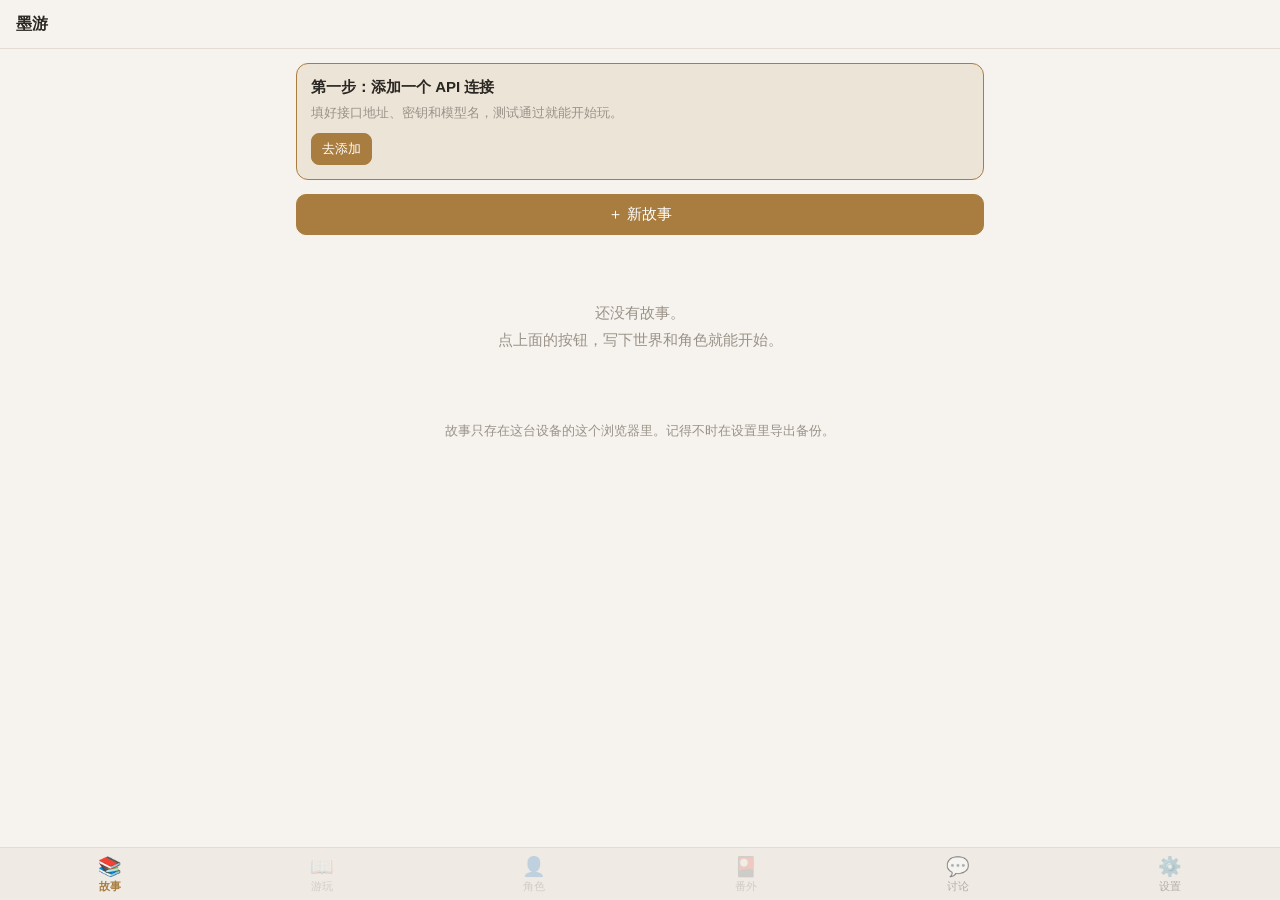
<file: index.html>
<!DOCTYPE html>
<html lang="zh-CN">
<head>
<meta charset="UTF-8">
<meta name="viewport" content="width=device-width, initial-scale=1, viewport-fit=cover, interactive-widget=resizes-content">
<meta name="apple-mobile-web-app-capable" content="yes">
<meta name="mobile-web-app-capable" content="yes">
<meta name="apple-mobile-web-app-status-bar-style" content="default">
<meta name="apple-mobile-web-app-title" content="yl2c">
<meta name="theme-color" content="#f6f3ee" media="(prefers-color-scheme: light)">
<meta name="theme-color" content="#18161c" media="(prefers-color-scheme: dark)">
<title>yl2c</title>
<link rel="manifest" href="manifest.webmanifest">
<link rel="apple-touch-icon" href="icons/apple-touch-icon.png">
<link rel="icon" href="icons/icon-192.png">
<link rel="stylesheet" href="css/app.css">
</head>
<body>
<div id="app"></div>
<div id="toast" role="status" aria-live="polite"></div>
<noscript>需要开启 JavaScript 才能使用墨游。</noscript>
<script type="module" src="js/main.js"></script>
</body>
</html>
</file>
<file: css/app.css>
/* 墨游 · 样式 */
:root {
  --bg: #f6f3ee;
  --bg2: #efebe4;
  --card: #fffdf9;
  --text: #2a2622;
  --text2: #6b645b;
  --text3: #9a9288;
  --line: #e2dcd2;
  --accent: #a87d3f;
  --accent-soft: rgba(168, 125, 63, .12);
  --danger: #b4513b;
  --danger-soft: rgba(180, 81, 59, .10);
  --ok: #4f8a5b;
  --read-size: 17px;
  --read-font: "Songti SC", "STSong", "Noto Serif CJK SC", "Source Han Serif SC", "Noto Serif SC", serif;
  --ui-font: -apple-system, BlinkMacSystemFont, "PingFang SC", "Hiragino Sans GB", "Noto Sans CJK SC", "Microsoft YaHei", sans-serif;
  --indent: 2em;
  --app-h: 100dvh;
  --radius: 12px;
}
@media (prefers-color-scheme: dark) {
  :root {
    --bg: #18161c;
    --bg2: #211e26;
    --card: #232028;
    --text: #e6e0d6;
    --text2: #a9a197;
    --text3: #7a7369;
    --line: #34303a;
    --accent: #c9a46a;
    --accent-soft: rgba(201, 164, 106, .14);
    --danger: #e07a62;
    --danger-soft: rgba(224, 122, 98, .12);
    --ok: #7fbf8a;
  }
}
:root[data-font="sans"] { --read-font: var(--ui-font); }
:root[data-indent="off"] { --indent: 0; }

* { box-sizing: border-box; -webkit-tap-highlight-color: transparent; }
html, body { margin: 0; height: 100%; overflow: hidden; background: var(--bg); color: var(--text); }
body { font-family: var(--ui-font); font-size: 15px; overscroll-behavior: none; }
button, input, textarea, select { font: inherit; color: inherit; }
a { color: var(--accent); }

/* 整个应用和弹出层都钉在“可见区域”上：iPhone 键盘弹出时，可见区域变矮、还可能被系统平移，
   用 --vv-top / --app-h 跟着走，内容就永远在键盘上方 */
#app { position: fixed; left: 0; right: 0; top: var(--vv-top, 0px); height: var(--app-h); overflow: hidden; display: flex; flex-direction: column; }
.view-host { flex: 1; min-height: 0; overflow: hidden; }

/* 底部菜单（照老版）：故事 / 游玩 / 角色 / 番外 / 设置 */
#tabbar {
  flex: none; display: flex; background: var(--bg2); border-top: 1px solid var(--line);
  padding: 3px 4px calc(env(safe-area-inset-bottom) + 2px);
}
#tabbar .tab {
  flex: 1; display: flex; flex-direction: column; align-items: center; gap: 2px; border: 0; background: transparent;
  padding: 5px 0 4px; cursor: pointer; opacity: .45; transition: opacity .2s;
}
#tabbar .tab .ic { font-size: 19px; line-height: 1.15; }
#tabbar .tab .lb { font-size: 10.5px; color: var(--text2); letter-spacing: .04em; }
#tabbar .tab.on { opacity: 1; }
#tabbar .tab.on .lb { color: var(--accent); font-weight: 600; }
#tabbar .tab.off { opacity: .22; }
:root.kb #tabbar { display: none; }
#app.has-tabs .composer { padding-bottom: 8px; }
:root.kb #app.has-tabs .composer { padding-bottom: 8px; }
.view { display: flex; flex-direction: column; height: 100%; }

/* 顶栏 */
.topbar {
  flex: none; display: flex; align-items: center; gap: 6px;
  padding: calc(env(safe-area-inset-top) + 6px) 10px 6px;
  border-bottom: 1px solid var(--line); background: var(--bg);
  min-height: 48px;
}
.topbar .title { flex: 1; min-width: 0; font-weight: 600; font-size: 16px; white-space: nowrap; overflow: hidden; text-overflow: ellipsis; }
.topbar .sub { font-size: 12px; color: var(--text3); font-weight: 400; }
.icon-btn {
  flex: none; border: 0; background: transparent; padding: 8px 10px; border-radius: 10px;
  font-size: 18px; line-height: 1; color: var(--text2); cursor: pointer;
}
.icon-btn:active { background: var(--bg2); }
.model-chip {
  flex: none; max-width: 34vw; border: 1px solid var(--line); background: var(--card);
  border-radius: 999px; padding: 5px 10px; font-size: 12px; color: var(--text2);
  white-space: nowrap; overflow: hidden; text-overflow: ellipsis; cursor: pointer;
}
.model-chip.warn { border-color: var(--danger); color: var(--danger); }

.scroll { flex: 1; overflow-y: auto; -webkit-overflow-scrolling: touch; overscroll-behavior: contain; }
.wrap { max-width: 720px; margin: 0 auto; padding: 14px 16px 28px; }

/* 通用控件 */
.btn {
  border: 1px solid var(--line); background: var(--card); color: var(--text);
  padding: 10px 14px; border-radius: 10px; cursor: pointer; font-size: 15px;
}
.btn:active { transform: scale(.98); }
.btn.primary { background: var(--accent); border-color: var(--accent); color: #fff; }
.btn.danger { color: var(--danger); border-color: var(--danger-soft); }
.btn.ghost { background: transparent; }
.btn.small { padding: 6px 10px; font-size: 13px; border-radius: 8px; }
.btn.block { width: 100%; }
.btn:disabled { opacity: .5; }
.row { display: flex; gap: 8px; align-items: center; flex-wrap: wrap; }
.row.end { justify-content: flex-end; }
.spacer { flex: 1; }
.muted { color: var(--text3); }
.hint { font-size: 12.5px; color: var(--text3); line-height: 1.6; margin-top: 6px; }
.section-title { font-size: 13px; color: var(--text3); margin: 22px 2px 8px; letter-spacing: .05em; }
.card {
  background: var(--card); border: 1px solid var(--line); border-radius: var(--radius);
  padding: 14px; margin-bottom: 10px;
}
.badge { display: inline-block; font-size: 11px; padding: 1px 7px; border-radius: 999px; background: var(--accent-soft); color: var(--accent); margin-left: 6px; vertical-align: 1px; }

.field { margin-bottom: 14px; }
.field > label { display: block; font-size: 13px; color: var(--text2); margin-bottom: 6px; }
.field input[type=text], .field input[type=password], .field input[type=number], .field input:not([type]),
.field textarea, .field select {
  width: 100%; border: 1px solid var(--line); background: var(--bg); border-radius: 10px;
  padding: 10px 12px; font-size: 16px; outline: none;
}
.field textarea { min-height: 110px; resize: vertical; line-height: 1.6; }
.field textarea.tall { min-height: 220px; }
.field input:focus, .field textarea:focus, .field select:focus { border-color: var(--accent); }
.switch-row { display: flex; align-items: center; justify-content: space-between; gap: 12px; padding: 8px 0; }
.switch-row .lbl { font-size: 15px; }
.switch-row .lbl small { display: block; color: var(--text3); font-size: 12px; margin-top: 2px; }
.switch { position: relative; width: 46px; height: 28px; flex: none; }
.switch input { opacity: 0; width: 0; height: 0; }
.switch span { position: absolute; inset: 0; border-radius: 999px; background: var(--line); transition: .2s; }
.switch span::after { content: ""; position: absolute; left: 3px; top: 3px; width: 22px; height: 22px; border-radius: 50%; background: #fff; transition: .2s; box-shadow: 0 1px 3px rgba(0,0,0,.2); }
.switch input:checked + span { background: var(--accent); }
.switch input:checked + span::after { transform: translateX(18px); }
.seg { display: inline-flex; border: 1px solid var(--line); border-radius: 10px; overflow: hidden; }
.seg button { border: 0; background: transparent; padding: 7px 12px; font-size: 13px; cursor: pointer; }
.seg button.on { background: var(--accent); color: #fff; }

/* 书架 */
.story-card { cursor: pointer; }
.story-card .t { font-weight: 600; font-size: 16px; display: flex; align-items: center; gap: 6px; }
.story-card .t span { flex: 1; min-width: 0; overflow: hidden; text-overflow: ellipsis; white-space: nowrap; }
.story-card .m { font-size: 13px; color: var(--text2); margin-top: 6px; overflow: hidden; text-overflow: ellipsis; white-space: nowrap; }
.story-card .d { font-size: 12px; color: var(--text3); margin-top: 4px; }
.empty { text-align: center; color: var(--text3); padding: 48px 16px; line-height: 1.8; }
.notice { border-color: var(--accent); background: var(--accent-soft); }

/* 正文 */
.feed { max-width: 720px; margin: 0 auto; padding: 10px 18px 24px; }
.turn { margin: 0 0 14px; }
.gm { font-family: var(--read-font); font-size: var(--read-size); line-height: 1.9; }
.gm .chapter { font-family: var(--ui-font); font-size: 13px; color: var(--text3); letter-spacing: .08em; margin: 20px 0 2px; }
.gm h2 { font-family: var(--read-font); font-size: calc(var(--read-size) * 1.12); font-weight: 700; margin: 0 0 12px; line-height: 1.5; }
.gm p { margin: 0 0 .85em; text-indent: var(--indent); word-break: break-word; }
.gm p.fw { white-space: pre-wrap; text-indent: 0; }
.gm .thinking { font-family: var(--ui-font); font-size: 13px; color: var(--text3); padding: 6px 0; }
.gm .thinking::after { content: "…"; animation: dots 1.2s infinite steps(3); display: inline-block; width: 1.2em; overflow: hidden; vertical-align: bottom; }
@keyframes dots { 0% { width: .2em } 50% { width: .6em } 100% { width: 1.2em } }
.cursor::after { content: "▍"; color: var(--accent); animation: blink 1s infinite; margin-left: 1px; }
@keyframes blink { 50% { opacity: 0 } }

.you {
  font-family: var(--ui-font); font-size: 15px; line-height: 1.7; white-space: pre-wrap; word-break: break-word;
  margin: 18px 0 6px; padding: 9px 12px; border-left: 3px solid var(--accent); background: var(--accent-soft); border-radius: 4px 10px 10px 4px;
}
.you .tag { font-size: 11px; color: var(--accent); margin-right: 6px; }
.you.ooc { border-left-style: dashed; background: var(--bg2); border-left-color: var(--text3); }
.you.ooc .tag { color: var(--text3); }
.you .dir { display: block; margin-top: 4px; font-size: 12px; color: var(--text3); }
.start-mark { text-align: center; font-size: 12px; color: var(--text3); margin: 8px 0 4px; letter-spacing: .1em; }
.gm.ooc { font-family: var(--ui-font); font-size: 14.5px; line-height: 1.7; color: var(--text2); border: 1px dashed var(--line); border-radius: 10px; padding: 10px 12px; margin-top: 6px; }
.gm.ooc p { text-indent: 0; margin: 0 0 .5em; }

/* 每轮的操作按钮、版本切换、选段重写 */
.chapter-row { display: flex; align-items: center; gap: 4px; margin: 20px 0 2px; font-family: var(--ui-font); }
.chapter-row .chapter { flex: 1; margin: 0; }
.more {
  border: 0; background: transparent; color: var(--text3); font-size: 18px; line-height: 1; padding: 2px 8px; cursor: pointer;
  font-family: var(--ui-font); border-radius: 8px;
}
.more:active { background: var(--bg2); }
.you { position: relative; padding-right: 36px; }
.you .more { position: absolute; right: 2px; top: 4px; }
.gm.picking p.pick { cursor: pointer; border-radius: 6px; outline: 1px dashed var(--accent); outline-offset: 3px; background: var(--accent-soft); }
.gm.picking p.pick:active { background: var(--accent); color: #fff; }
.pick-bar {
  position: sticky; top: 0; z-index: 2; display: flex; align-items: center; gap: 8px; font-family: var(--ui-font); font-size: 13px;
  color: var(--accent); background: var(--bg); padding: 8px 0; margin-bottom: 6px; border-bottom: 1px dashed var(--accent);
}
.pick-bar span { flex: 1; }

/* 角色（照老版的登场人物卡片） */
.npc-card { background: var(--card); border: 1px solid var(--line); border-radius: var(--radius); padding: 12px 14px; margin-bottom: 12px; }
.npc-head { display: flex; align-items: center; gap: 8px; cursor: pointer; }
.npc-name { font-size: 17px; font-weight: 600; letter-spacing: .04em; }
.npc-head .badge { margin-left: 0; }
.badge.ai { background: var(--accent); color: #fff; }
.npc-alias { font-size: 12px; color: var(--text3); margin-top: 2px; }
.npc-desc { font-size: 13.5px; color: var(--text2); margin-top: 8px; line-height: 1.7; white-space: pre-wrap; }
.clamp { display: -webkit-box; -webkit-line-clamp: 2; -webkit-box-orient: vertical; overflow: hidden; white-space: normal; }
.memo { margin-top: 10px; border-top: 1px solid var(--line); padding-top: 9px; }
.memo-h { display: flex; align-items: center; gap: 6px; font-size: 11.5px; color: var(--text3); letter-spacing: .06em; }
.memo-badge { font-size: 10px; padding: 1px 7px; border-radius: 10px; background: var(--accent-soft); color: var(--accent); letter-spacing: 0; }
.memo-t { font-size: 13.5px; color: var(--text2); line-height: 1.75; margin-top: 4px; white-space: pre-wrap; }
.memo-t.none { color: var(--text3); }
.npc-foot { display: flex; align-items: center; gap: 6px; margin-top: 10px; flex-wrap: wrap; }
.tag { font-size: 11px; padding: 2px 8px; border-radius: 20px; background: var(--bg2); color: var(--text3); }
.npc-more { border: 0; background: transparent; color: var(--accent); font-size: 12.5px; cursor: pointer; padding: 4px 2px; }
/* 番外（照老版碎片集的筛选） */
.filters { display: flex; gap: 6px; overflow-x: auto; scrollbar-width: none; margin: 0 0 12px; }
.filters::-webkit-scrollbar { display: none; }

.no-opts { margin: 10px 0 2px; }
.no-opts .btn { color: var(--text2); }
.cp-mark {
  display: block; width: 100%; border: 0; background: transparent; color: var(--text3); font-family: var(--ui-font);
  font-size: 12px; letter-spacing: .05em; padding: 6px 0 10px; cursor: pointer; text-align: center;
}

/* 弹幕 */
.danmu { font-family: var(--ui-font); margin: 14px 0 4px; padding: 10px 0 2px; border-top: 1px dashed var(--line); }
.danmu summary { list-style: none; cursor: pointer; font-size: 12px; color: var(--text3); margin-bottom: 6px; }
.danmu summary::-webkit-details-marker { display: none; }
.danmu .dm { font-size: 13.5px; line-height: 1.6; color: var(--text2); margin: 0 0 5px; }
.danmu .dm:nth-child(3n+2) { margin-left: 1.4em; }
.danmu .dm:nth-child(3n+3) { margin-left: .6em; }
.danmu .dm b { color: var(--accent); font-weight: 500; margin-right: 4px; }

/* 选项 */
.options { display: flex; flex-direction: column; gap: 8px; margin: 14px 0 6px; font-family: var(--ui-font); }
.options button {
  text-align: left; border: 1px solid var(--line); background: var(--card); border-radius: 10px;
  padding: 10px 12px; font-size: 14.5px; line-height: 1.55; cursor: pointer; color: var(--text);
}
.options button:active { background: var(--accent-soft); }
.options button .k { color: var(--accent); font-weight: 600; margin-right: 6px; }

/* 回复工具条 */
.tools { display: flex; align-items: center; gap: 6px; flex-wrap: wrap; margin: 8px 0 2px; font-family: var(--ui-font); }
.tools .ver { font-size: 12.5px; color: var(--text3); display: inline-flex; align-items: center; gap: 2px; }
.tools .ver button { border: 0; background: transparent; color: var(--text2); padding: 4px 8px; font-size: 15px; cursor: pointer; }
.tools .ver button:disabled { opacity: .3; }
.tools .meta { font-size: 11.5px; color: var(--text3); margin-left: auto; font-family: var(--ui-font); }
.note { font-family: var(--ui-font); font-size: 12.5px; color: var(--text3); margin: 6px 0; }
.err {
  font-family: var(--ui-font); font-size: 14px; line-height: 1.6; margin: 10px 0 4px;
  border: 1px solid var(--danger-soft); background: var(--danger-soft); border-radius: 10px; padding: 10px 12px;
}
.err .h { color: var(--danger); font-weight: 600; }
.err .hint { color: var(--text2); }
.err pre, pre.raw {
  white-space: pre-wrap; word-break: break-all; font-size: 11.5px; background: var(--bg); border-radius: 8px;
  padding: 8px; max-height: 220px; overflow: auto; margin: 8px 0 0; color: var(--text2);
}

/* 输入区 */
.composer {
  flex: none; border-top: 1px solid var(--line); background: var(--bg);
  padding: 6px 10px calc(env(safe-area-inset-bottom) + 8px);
}
.composer .bar { display: flex; gap: 6px; margin-bottom: 6px; overflow-x: auto; scrollbar-width: none; }
.composer .bar::-webkit-scrollbar { display: none; }
.chip {
  flex: none; border: 1px solid var(--line); background: var(--card); border-radius: 999px;
  padding: 5px 12px; font-size: 13px; color: var(--text2); cursor: pointer; white-space: nowrap;
}
.chip.on { background: var(--accent); border-color: var(--accent); color: #fff; }
.status-row { max-width: 720px; margin: 0 auto; display: flex; flex-direction: column; gap: 6px; }
.status-row:not(:empty) { margin-bottom: 6px; }
.status {
  display: flex; align-items: center; gap: 6px; font-size: 13px; color: var(--accent);
  background: var(--accent-soft); border-radius: 10px; padding: 4px 4px 4px 10px;
}
.status.ooc { color: var(--text2); background: var(--bg2); border: 1px dashed var(--text3); }
.status .lbl { flex: 1; min-width: 0; white-space: nowrap; overflow: hidden; text-overflow: ellipsis; cursor: pointer; }
.status button { flex: none; border: 0; background: transparent; color: inherit; font-size: 14px; padding: 4px 8px; cursor: pointer; }
.composer .inrow { display: flex; gap: 8px; align-items: flex-end; max-width: 720px; margin: 0 auto; }
.composer .bar { max-width: 720px; margin-left: auto; margin-right: auto; }
.composer textarea {
  flex: 1; min-height: 42px; max-height: 38vh; resize: none; border: 1px solid var(--line); background: var(--card);
  border-radius: 12px; padding: 10px 12px; font-size: 16px; line-height: 1.5; outline: none;
}
.composer textarea:focus { border-color: var(--accent); }
.composer textarea.ooc { border-style: dashed; }
.send {
  flex: none; height: 42px; min-width: 58px; border: 0; border-radius: 12px; background: var(--accent); color: #fff;
  font-size: 15px; padding: 0 14px; cursor: pointer;
}
.send.stop { background: var(--danger); }
.send:disabled { opacity: .45; }

/* 弹出层 */
.sheet-backdrop {
  position: fixed; left: 0; right: 0; top: var(--vv-top, 0px); height: var(--app-h); background: rgba(0,0,0,.35); z-index: 50; display: flex; align-items: flex-end; justify-content: center;
  animation: fade .15s ease;
}
.sheet {
  width: 100%; max-width: 720px; max-height: calc(100% - env(safe-area-inset-top) - 24px); display: flex; flex-direction: column;
  background: var(--bg); border-radius: 16px 16px 0 0; animation: up .2s ease;
}
.sheet .sh { display: flex; align-items: center; padding: 12px 14px 8px; border-bottom: 1px solid var(--line); }
.sheet .sh .t { flex: 1; font-weight: 600; font-size: 16px; }
.sheet .sb { overflow-y: auto; padding: 14px 16px; -webkit-overflow-scrolling: touch; }
.sheet .sf { padding: 10px 16px calc(env(safe-area-inset-bottom) + 12px); border-top: 1px solid var(--line); display: flex; gap: 8px; justify-content: flex-end; }
/* 键盘弹出时：弹出层用满可见高度，底部不再留安全区 */
:root.kb .sheet { max-height: calc(100% - 6px); }
:root.kb .sheet .sf { padding-bottom: 10px; }
:root.kb .composer { padding-bottom: 8px; }
@keyframes fade { from { opacity: 0 } }
@keyframes up { from { transform: translateY(30px); opacity: .6 } }
@media (min-width: 760px) {
  .sheet-backdrop { align-items: center; }
  .sheet { border-radius: 16px; }
}

.menu-list button {
  display: block; width: 100%; text-align: left; border: 0; border-bottom: 1px solid var(--line); background: transparent;
  padding: 14px 4px; font-size: 15.5px; cursor: pointer;
}
.menu-list button:last-child { border-bottom: 0; }
.menu-list button.danger { color: var(--danger); }
.menu-list button small { display: block; color: var(--text3); font-size: 12px; margin-top: 3px; }

.test-log { font-size: 13.5px; line-height: 1.6; margin-top: 10px; }
.test-log .s { padding: 6px 0; border-bottom: 1px dashed var(--line); }
.test-log .s:last-child { border-bottom: 0; }
.test-log .ok { color: var(--ok); }
.test-log .bad { color: var(--danger); }
.test-log .wait { color: var(--text3); }

#toast {
  position: fixed; left: 50%; bottom: calc(env(safe-area-inset-bottom) + 150px); transform: translateX(-50%) translateY(10px);
  background: rgba(30,28,34,.92); color: #fff; padding: 9px 14px; border-radius: 10px; font-size: 14px;
  opacity: 0; pointer-events: none; transition: .2s; z-index: 100; max-width: 86vw; text-align: center; line-height: 1.5;
}
#toast.show { opacity: 1; transform: translateX(-50%) translateY(0); }

/* 讨论 */
.disc-feed { display: flex; flex-direction: column; gap: 10px; }
.disc-msg { max-width: 88%; padding: 10px 12px; border-radius: 14px; line-height: 1.7; font-size: 15.5px; }
.disc-msg.me { align-self: flex-end; background: var(--accent-soft); border-bottom-right-radius: 4px; }
.disc-msg.ai { align-self: flex-start; background: var(--card); border: 1px solid var(--line); border-bottom-left-radius: 4px; }
.disc-msg.err { border-color: var(--danger); }
.disc-text { white-space: pre-wrap; word-break: break-word; }
.disc-meta { font-size: 11.5px; color: var(--text3); margin-top: 4px; }
.disc-note { align-self: center; font-size: 13px; color: var(--text2); background: var(--bg2); border-radius: 10px; padding: 8px 12px; white-space: pre-wrap; max-width: 92%; }
.chg { padding: 10px 12px; }
.chg.off { opacity: .45; }
.chg-head { display: flex; align-items: center; gap: 8px; font-weight: 600; font-size: 14px; }
.chg-head input { width: 18px; height: 18px; accent-color: var(--accent); }
.chg-text { width: 100%; margin-top: 8px; border: 1px solid var(--line); background: var(--bg); border-radius: 8px; padding: 8px; font-size: 15px; line-height: 1.6; resize: none; color: var(--text); }
.chg-old { font-size: 12.5px; color: var(--text3); text-decoration: line-through; margin-top: 6px; white-space: pre-wrap; }
.segs { display: flex; gap: 6px; margin-top: 8px; }
.seg { flex: 1; border: 1px solid var(--line); background: var(--card); border-radius: 8px; padding: 6px; font-size: 13px; color: var(--text2); cursor: pointer; }
.seg.on { background: var(--accent); border-color: var(--accent); color: #fff; }
</file>
